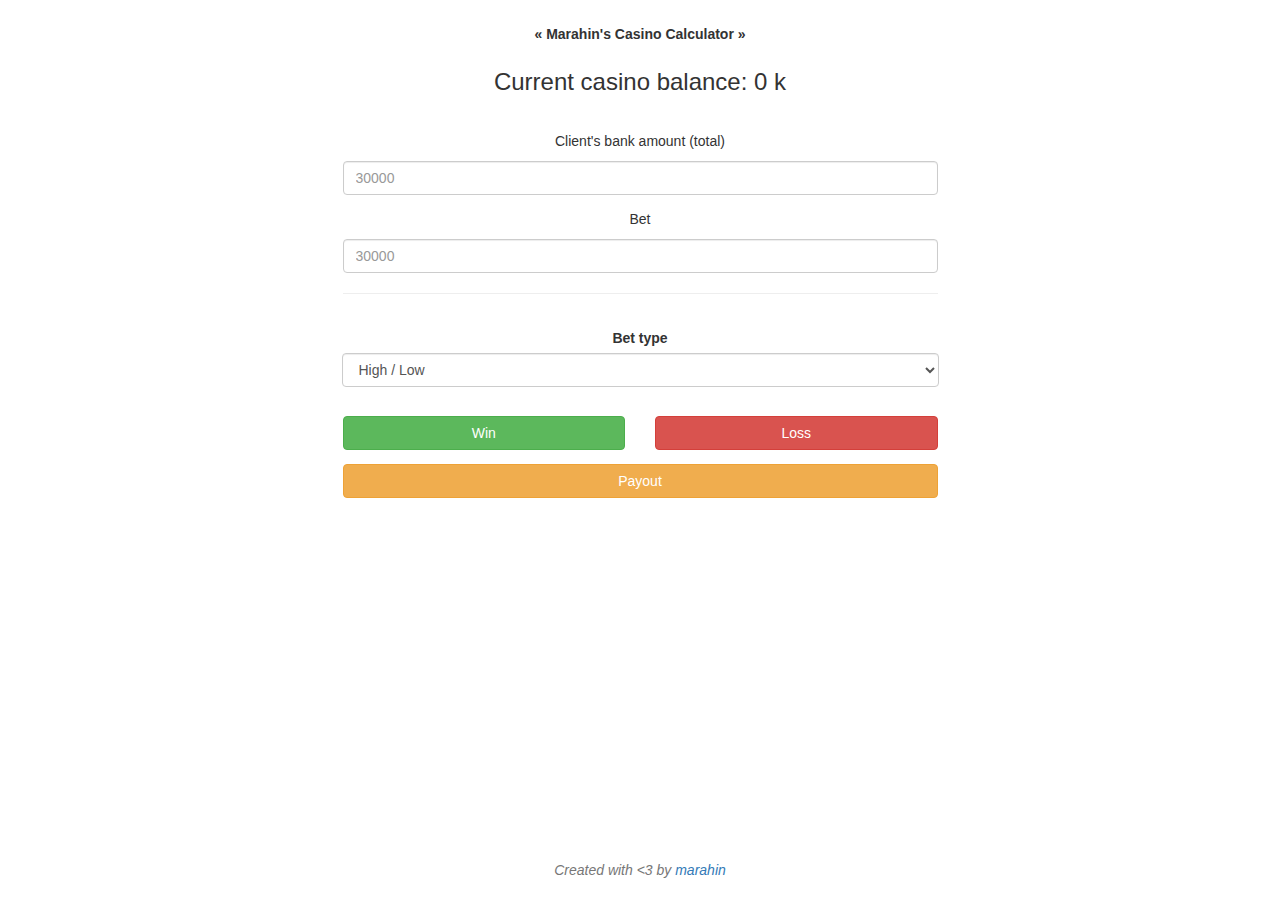
<file: dice.html>
<html>
    <head>
        <script src="https://code.jquery.com/jquery-3.2.1.min.js" crossorigin="anonymous"></script>
        <link rel="stylesheet" href="https://maxcdn.bootstrapcdn.com/bootstrap/3.3.7/css/bootstrap.min.css" integrity="sha384-BVYiiSIFeK1dGmJRAkycuHAHRg32OmUcww7on3RYdg4Va+PmSTsz/K68vbdEjh4u" crossorigin="anonymous">

        <!-- Optional theme -->
        <link rel="stylesheet" href="https://bootswatch.com/3/darkly/bootstrap.min.css">

        <script src="https://maxcdn.bootstrapcdn.com/bootstrap/3.3.7/js/bootstrap.min.js" integrity="sha384-Tc5IQib027qvyjSMfHjOMaLkfuWVxZxUPnCJA7l2mCWNIpG9mGCD8wGNIcPD7Txa" crossorigin="anonymous"></script>

    </head>
    <body style="text-align: center;">
        <div class="row" >
            <div class="col-md-6 col-md-offset-3">
                <div class="panel-heading">
                    <label>&laquo; Marahin's Casino Calculator &raquo;</label>
                    <h3>
                        Current casino balance:
                        <span id="casinoBalance">
                            0
                        </span>
                        k
                    </h3>
                </div>
                <div class="panel-body pb-calc-panel-body">
                    <p>Client's bank amount (total)</p>
                    <input type="text" class="form-control" placeholder="30000" id="bankAmount">
                    <p style="margin-top: 1em;">Bet</p>
                    <input type="text" class="form-control" placeholder="30000" id="betAmount">
                    <hr class="pb-calc-hr">
                    <div class="row">
                        <div class="col-sm-12 col-md-12">
                            <div class="row" style="padding: 1em;">
                                <div class="form-group">
                                    <label for="betType">Bet type</label>
                                    <select class="form-control" id="betType">
                                        <option value="hl">High / Low</option>
                                        <option value="numbers">Numbers</option>
                                    </select>
                                </div>
                            </div>
                        </div>
                    </div>
                    <div class="row numbers">
                        <div class="col-xs-12 col-sm-12 col-md-12">
                            <div class="row" style="padding: 1em;">
                                <div class="form-group">
                                    <div class="col-xs-3 col-sm-3 col-md-3">
                                        <label for="rollsWonAmount">Won</label>
                                    </div>
                                    <div class="col-xs-3 col-sm-3 col-md-3">
                                        <input type="text" id="rollsWonAmount" class="form-control">
                                    </div>
                                    <div class="col-xs-3 col-sm-3 col-md-3">
                                        <label for="rollsAmount">rolls out of </label>
                                    </div>

                                    <div class="col-xs-3 col-sm-3 col-md-3">
                                        <input type="text" id="rollsAmount" class="form-control">
                                    </div>
                                </div>
                            </div>
                        </div>
                    </div>
                    <div class="row">
                        <div class="col-sm-12 col-md-12">
                            <div class="row">
                                <div class="col-xs-6 col-sm-6 col-md-6">
                                    <div class="btn btn-success actionBtn">Win</div>
                                </div>
                                <div class="col-xs-6 col-sm-6 col-md-6">
                                    <div class="btn btn-danger actionBtn">Loss</div>
                                </div>
                            </div>
                            <div class="row">
                                <div class="col-xs-12 col-sm-12 col-md-12">
                                    <div class="btn btn-warning actionBtn">Payout</div>
                                </div>
                            </div>
                        </div>
                    </div>
                </div>
            </div>
        </div>

        <footer class="footer">
          <div class="container">
            <span class="text-muted"><i>Created with <3 by <a href="https://secure.tibia.com/community/?subtopic=characters&name=Marahin">marahin</a></3></span>
          </div>
        </footer>
    <style>
        html, body {

            max-width: 100%;
            overflow-x: hidden;
        }
        body {
            margin-top: 1em;
            margin-bottom: 60px; /* Margin bottom by footer height */
        }


        .btn {
            min-width: 100%;
            margin-bottom: 1em;
        }


        .footer {
          position: absolute;
          bottom: 0;
          width: 100%;
          height: 60px; /* Set the fixed height of the footer here */
          line-height: 60px; /* Vertically center the text there */
        }

    </style>

    <script>
        function getRollsAmount() {
            return parseInt($('#rollsAmount').val());
        }

        function getRollsWonAmount(){
            return parseInt($('#rollsWonAmount').val());
        }

        function getCasinoBalance(){
            return parseInt($('#casinoBalance').text());
        }

        function getBankAmount() {
            return parseInt($('#bankAmount').val());
        }

        function getBetType() {
             return $('#betType').val();
        }

        function getBetAmount() {
            return parseInt($('#betAmount').val());
        }
        $(document).ready(function(){
            $('.numbers').hide()

            $('#bankAmount').on('input', function(){
                $('#betAmount').val($(this).val());
            });

            $('#betAmount').on('input', function(){
                console.log("betAmount: " + getBetAmount());
                if(getBetAmount() > getBankAmount()) {
                  $('#bankAmount').val( String(getBetAmount()));
                }
            });

            $('.actionBtn').on('click', function() {
                if($(this).html() == "Win") {
                    var val = 0;
                    if (getBetType() == "hl") {
                        val = (getBetAmount() * 0.8);
                    } else if (getBetType() == "numbers") {
                        val = ((getBetAmount()/getRollsAmount())*5*getRollsWonAmount()) - getBetAmount();
                    }
                    val = Math.floor(val);
                    $('#bankAmount').val(getBankAmount() + val);
                    $('#casinoBalance').text(getCasinoBalance() - val);
                } else if($(this).html() == "Loss") {
                    $('#bankAmount').val(getBankAmount() - getBetAmount());
                    $('#casinoBalance').text(getCasinoBalance() + getBetAmount());
                } else {
                    $('#bankAmount').val("0");
                }
                $('#betAmount').val($('#bankAmount').val());
                $('#betAmount').select();
                $('#casinoBalance').trigger('change');
            });

            $('.rollsAmount').on('input', function() {
                if (getRollsAmount() < getRollsWonAmount()) {
                    $('.rollsWonAmount').val($(this).val());
                }
            });

            $('#casinoBalance').on('change', function(){
                if(getCasinoBalance() > 0) {
                    $('#casinoBalance').css('color', 'green');
                } else if (getCasinoBalance() < 0) {
                    $('#casinoBalance').css('color', 'red');
                } else {
                    $('#casinoBalance').css('color', 'inherit');
                }
            });

            $('#betType').on('change', function(){
                if (getBetType() == "numbers") {
                    $('.numbers').fadeIn();
                } else {
                    $('.numbers').fadeOut();
                }
            });
        });
    </script>
    </body>
</html>
</file>
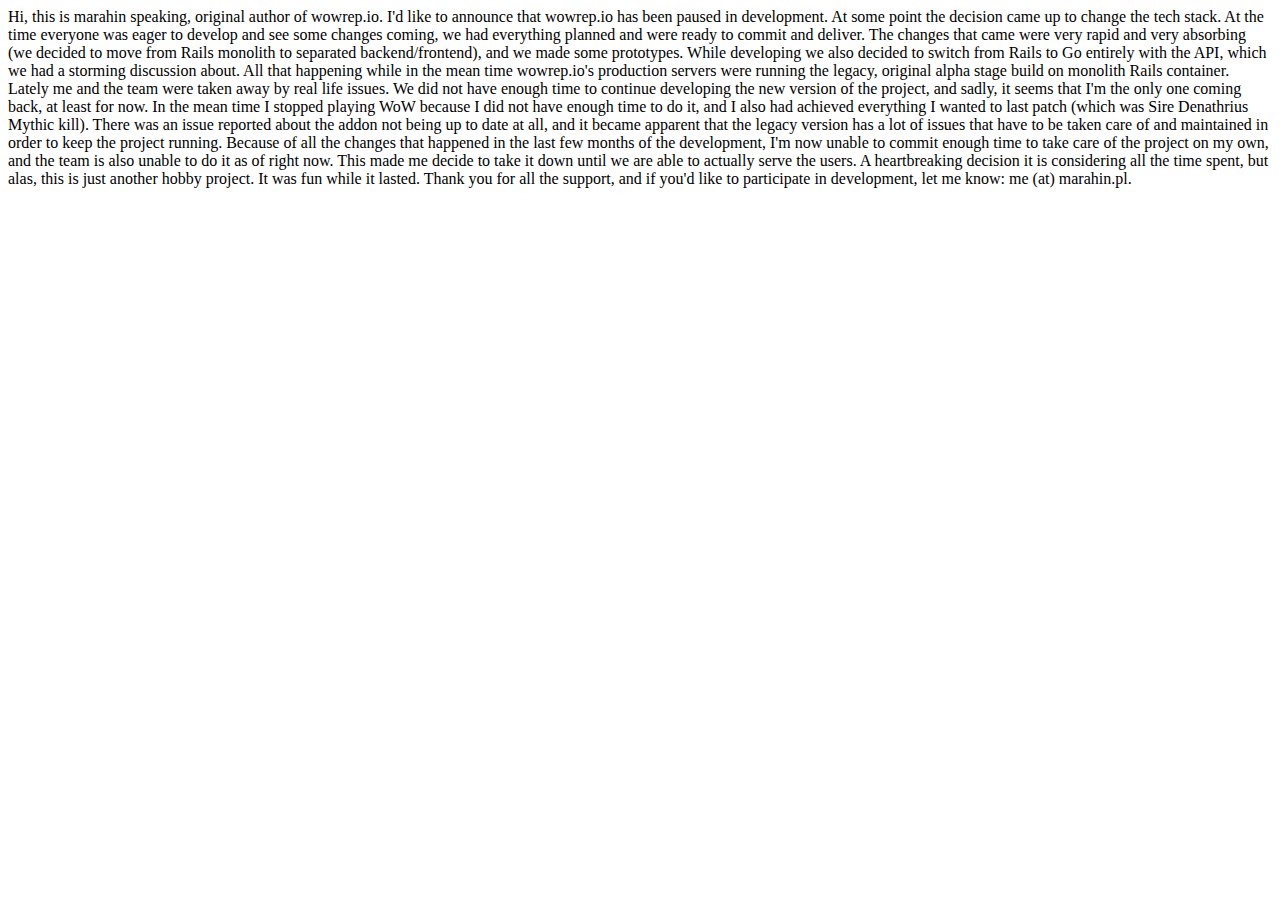
<file: wowrepio.html>
<html>
  <body>
    Hi, this is marahin speaking, original author of wowrep.io.
    
    I'd like to announce that wowrep.io has been paused in development.
    At some point the decision came up to change the tech stack. At the time everyone was eager to develop
    and see some changes coming, we had everything planned and were ready to commit and deliver.
    
    The changes that came were very rapid and very absorbing (we decided to move from Rails monolith to separated backend/frontend),
    and we made some prototypes. While developing we also decided to switch from Rails to Go entirely with the API, which we had a storming
    discussion about. 
    All that happening while in the mean time wowrep.io's production servers were running the legacy, original alpha stage build on monolith Rails container. 
    
    Lately me and the team were taken away by real life issues. We did not have enough time to continue developing the new version of the project, and sadly, it seems
    that I'm the only one coming back, at least for now. 
    In the mean time I stopped playing WoW because I did not have enough time to do it, and I also had achieved everything I wanted to last patch (which was Sire Denathrius Mythic kill). 
    
    There was an issue reported about the addon not being up to date at all, and it became apparent that the legacy version has a lot of issues that have to be taken care of 
    and maintained in order to keep the project running. 
    Because of all the changes that happened in the last few months of the development, I'm now unable to commit enough time to take care of the project on my own, and 
    the team is also unable to do it as of right now. 
    
    This made me decide to take it down until we are able to actually serve the users. 
    
    A heartbreaking decision it is considering all the time spent, but alas, this is just another hobby project. It was fun while it lasted. 
    
    Thank you for all the support, and if you'd like to participate in development, let me know: me (at) marahin.pl.
  </body>
</html>
</file>
